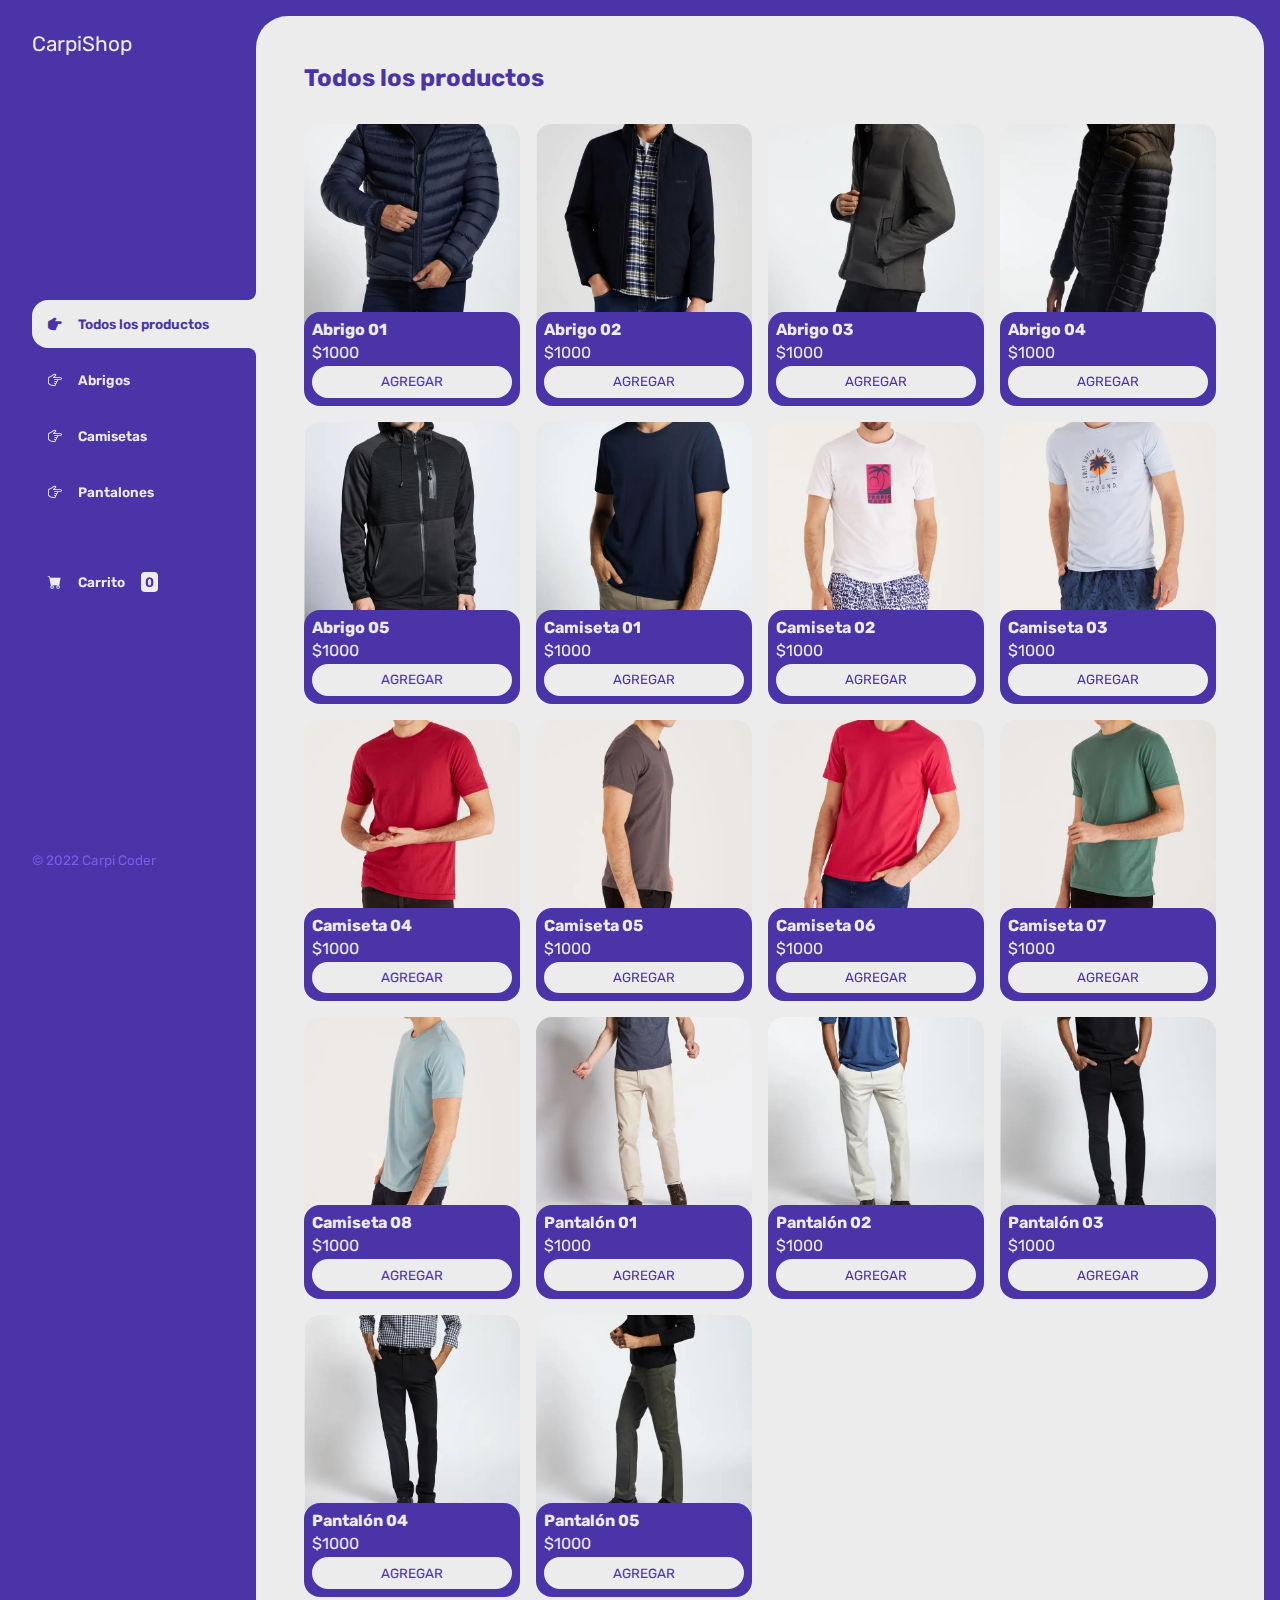
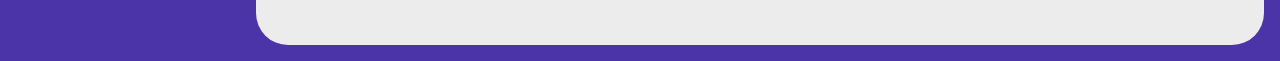
<file: resultado-final/index.html>
<!DOCTYPE html>
<html lang="es">
<head>
    <meta charset="UTF-8">
    <meta http-equiv="X-UA-Compatible" content="IE=edge">
    <meta name="viewport" content="width=device-width, initial-scale=1.0">
    <title>CarpiShop</title>
    <link rel="stylesheet" href="https://cdn.jsdelivr.net/npm/bootstrap-icons@1.9.1/font/bootstrap-icons.css">
    <link rel="stylesheet" href="./css/main.css">
</head>
<body>

    <div class="wrapper">
        <aside>
            <header>
                <h1 class="logo">CarpiShop</h1>
            </header>
            <nav>
                <ul class="menu">
                    <li>
                        <button id="todos" class="boton-menu boton-categoria active"><i class="bi bi-hand-index-thumb-fill"></i> Todos los productos</button>
                    </li>
                    <li>
                        <button id="abrigos" class="boton-menu boton-categoria"><i class="bi bi-hand-index-thumb"></i> Abrigos</button>
                    </li>
                    <li>
                        <button id="camisetas" class="boton-menu boton-categoria"><i class="bi bi-hand-index-thumb"></i> Camisetas</button>
                    </li>
                    <li>
                        <button id="pantalones" class="boton-menu boton-categoria"><i class="bi bi-hand-index-thumb"></i> Pantalones</button>
                    </li>
                    <li>
                        <a class="boton-menu boton-carrito" href="./carrito.html">
                            <i class="bi bi-cart-fill"></i> Carrito <span id="numerito" class="numerito">0</span>
                        </a>
                    </li>
                </ul>
            </nav>
            <footer>
                <p class="texto-footer">© 2022 Carpi Coder</p>
            </footer>
        </aside>
        <main>
            <h2 class="titulo-principal" id="titulo-principal">Todos los productos</h2>
            <div id="contenedor-productos" class="contenedor-productos">
                <!-- Esto se va a rellenar con JS -->
            </div>
        </main>
    </div>
    
    <script src="./js/main.js"></script>
</body>
</html>
</file>
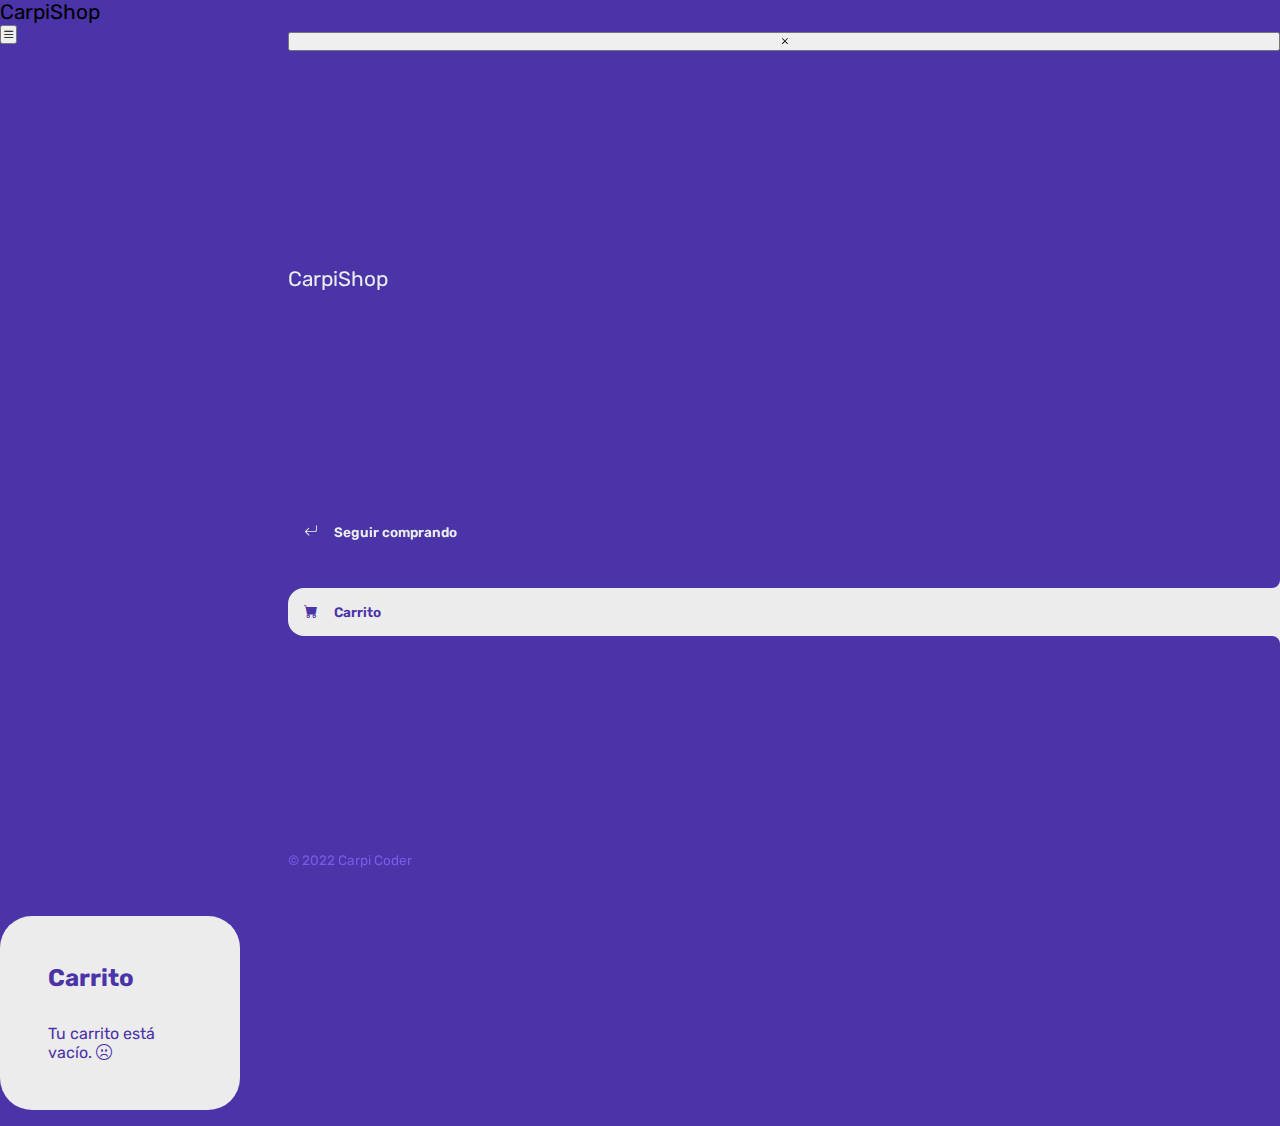
<file: resultado-final/carrito.html>
<!DOCTYPE html>
<html lang="es">
<head>
    <meta charset="UTF-8">
    <meta http-equiv="X-UA-Compatible" content="IE=edge">
    <meta name="viewport" content="width=device-width, initial-scale=1.0">
    <title>CarpiShop</title>
    <link rel="stylesheet" href="https://cdn.jsdelivr.net/npm/bootstrap-icons@1.9.1/font/bootstrap-icons.css">
    <link rel="stylesheet" href="./css/main.css">
</head>
<body>

    <div class="wrapper">
        <header class="header-mobile">
            <h1 class="logo">CarpiShop</h1>
            <button class="open-menu" id="open-menu">
                <i class="bi bi-list"></i>
            </button>
        </header>
        <aside>
            <button class="close-menu" id="close-menu">
                <i class="bi bi-x"></i>
            </button>
            <header>
                <h1 class="logo">CarpiShop</h1>
            </header>
            <nav>
                <ul>
                    <li>
                        <a class="boton-menu boton-volver" href="./index.html">
                            <i class="bi bi-arrow-return-left"></i> Seguir comprando
                        </a>
                    </li>
                    <li>
                        <a class="boton-menu boton-carrito active" href="./carrito.html">
                            <i class="bi bi-cart-fill"></i> Carrito
                        </a>
                    </li>
                </ul>
            </nav>
            <footer>
                <p class="texto-footer">© 2022 Carpi Coder</p>
            </footer>
        </aside>
        <main>
            <h2 class="titulo-principal">Carrito</h2>
            <div class="contenedor-carrito">
                <p id="carrito-vacio" class="carrito-vacio">Tu carrito está vacío. <i class="bi bi-emoji-frown"></i></p>

                <div id="carrito-productos" class="carrito-productos disabled">
                    <!-- Esto se va a completar con el JS -->
                </div>

                <div id="carrito-acciones" class="carrito-acciones disabled">
                    <div class="carrito-acciones-izquierda">
                        <button id="carrito-acciones-vaciar" class="carrito-acciones-vaciar">Vaciar carrito</button>
                    </div>
                    <div class="carrito-acciones-derecha">
                        <div class="carrito-acciones-total">
                            <p>Total:</p>
                            <p id="total">$3000</p>
                        </div>
                        <button id="carrito-acciones-comprar" class="carrito-acciones-comprar">Comprar ahora</button>
                    </div>
                </div>

                <p id="carrito-comprado" class="carrito-comprado disabled">Muchas gracias por tu compra. <i class="bi bi-emoji-laughing"></i></p>

            </div>
        </main>
    </div>
    
    <script src="./js/carrito.js"></script>
    <script src="./js/menu.js"></script>
</body>
</html>
</file>
<file: resultado-final/css/main.css>
@import url('https://fonts.googleapis.com/css2?family=Rubik:wght@300;400;500;600;700;800;900&display=swap');

:root {
    --clr-main: #4b33a8;
    --clr-main-light: #785ce9;
    --clr-white: #ececec;
    --clr-gray: #e2e2e2;
    --clr-red: #961818;
}

* {
    margin: 0;
    padding: 0;
    box-sizing: border-box;
    font-family: 'Rubik', sans-serif;
}

h1, h2, h3, h4, h5, h6, p, a, input, textarea, ul {
    margin: 0;
    padding: 0;
}

ul {
    list-style-type: none;
}

a {
    text-decoration: none;
}

.wrapper {
    display: grid;
    grid-template-columns: 1fr 4fr;
    background-color: var(--clr-main);
}

aside {
    padding: 2rem;
    padding-right: 0;
    color: var(--clr-white);
    position: sticky;
    top: 0;
    height: 100vh;
    display: flex;
    flex-direction: column;
    justify-content: space-between;
}

.logo {
    font-weight: 400;
    font-size: 1.3rem;
}

.menu {
    display: flex;
    flex-direction: column;
    gap: .5rem;
}

.boton-menu {
    background-color: transparent;
    border: 0;
    color: var(--clr-white);
    cursor: pointer;
    display: flex;
    align-items: center;
    gap: 1rem;
    font-weight: 600;
    padding: 1rem;
    font-size: .85rem;
    width: 100%;
}

.boton-menu.active {
    background-color: var(--clr-white);
    color: var(--clr-main);
    border-top-left-radius: 1rem;
    border-bottom-left-radius: 1rem;
    position: relative;
}

.boton-menu.active::before {
    content: '';
    position: absolute;
    width: 1rem;
    height: 2rem;
    bottom: 100%;
    right: 0;
    background-color: transparent;
    border-bottom-right-radius: .5rem;
    box-shadow: 0 1rem 0 var(--clr-white);
}

.boton-menu.active::after {
    content: '';
    position: absolute;
    width: 1rem;
    height: 2rem;
    top: 100%;
    right: 0;
    background-color: transparent;
    border-top-right-radius: .5rem;
    box-shadow: 0 -1rem 0 var(--clr-white);
}

.boton-menu > i.bi-hand-index-thumb-fill,
.boton-menu > i.bi-hand-index-thumb {
    transform: rotateZ(90deg);
}

.boton-carrito {
    margin-top: 2rem;
}

.numerito {
    background-color: var(--clr-white);
    color: var(--clr-main);
    padding: .15rem .25rem;
    border-radius: .25rem;
}

.boton-carrito.active .numerito {
    background-color: var(--clr-main);
    color: var(--clr-white);
}

.texto-footer {
    color: var(--clr-main-light);
    font-size: .85rem;
}

main {
    background-color: var(--clr-white);
    margin: 1rem;
    margin-left: 0;
    border-radius: 2rem;
    padding: 3rem;
}

.titulo-principal {
    color: var(--clr-main);
    margin-bottom: 2rem;
}

.contenedor-productos {
    display: grid;
    grid-template-columns: repeat(4, 1fr);
    gap: 1rem;
}

.producto-imagen {
    max-width: 100%;
    border-radius: 1rem;
}

.producto-detalles {
    background-color: var(--clr-main);
    color: var(--clr-white);
    padding: .5rem;
    border-radius: 1rem;
    margin-top: -2rem;
    position: relative;
    display: flex;
    flex-direction: column;
    gap: .25rem;
}

.producto-titulo {
    font-size: 1rem;
}

.producto-agregar {
    border: 0;
    background-color: var(--clr-white);
    color: var(--clr-main);
    padding: .4rem;
    text-transform: uppercase;
    border-radius: 2rem;
    cursor: pointer;
    border: 2px solid var(--clr-white);
    transition: background-color .2s, color .2s;
}

.producto-agregar:hover {
    background-color: var(--clr-main);
    color: var(--clr-white);
}


/** CARRITO **/

.contenedor-carrito {
    display: flex;
    flex-direction: column;
    gap: 1.5rem;
}

.carrito-vacio,
.carrito-comprado {
    color: var(--clr-main);
}

.carrito-productos {
    display: flex;
    flex-direction: column;
    gap: 1rem;
}

.carrito-producto {
    display: flex;
    justify-content: space-between;
    align-items: center;
    background-color: var(--clr-gray);
    color: var(--clr-main);
    padding: .5rem;
    padding-right: 1.5rem;
    border-radius: 1rem;
}

.carrito-producto-imagen {
    width: 4rem;
    border-radius: 1rem;
}

.carrito-producto small {
    font-size: .75rem;
}

.carrito-producto-eliminar {
    border: 0;
    background-color: transparent;
    color: var(--clr-red);
    cursor: pointer;
}

.carrito-acciones {
    display: flex;
    justify-content: space-between;
}

.carrito-acciones-vaciar {
    border: 0;
    background-color: var(--clr-gray);
    padding: 1rem;
    border-radius: 1rem;
    color: var(--clr-main);
    text-transform: uppercase;
    cursor: pointer;
}

.carrito-acciones-derecha {
    display: flex;
}

.carrito-acciones-total {
    display: flex;
    background-color: var(--clr-gray);
    padding: 1rem;
    color: var(--clr-main);
    text-transform: uppercase;
    border-top-left-radius: 1rem;
    border-bottom-left-radius: 1rem;
    gap: 1rem;
}

.carrito-acciones-comprar {
    border: 0;
    background-color: var(--clr-main);
    padding: 1rem;
    color: var(--clr-white);
    text-transform: uppercase;
    cursor: pointer;
    border-top-right-radius: 1rem;
    border-bottom-right-radius: 1rem;
}

.disabled {
    display: none;
}
</file>
